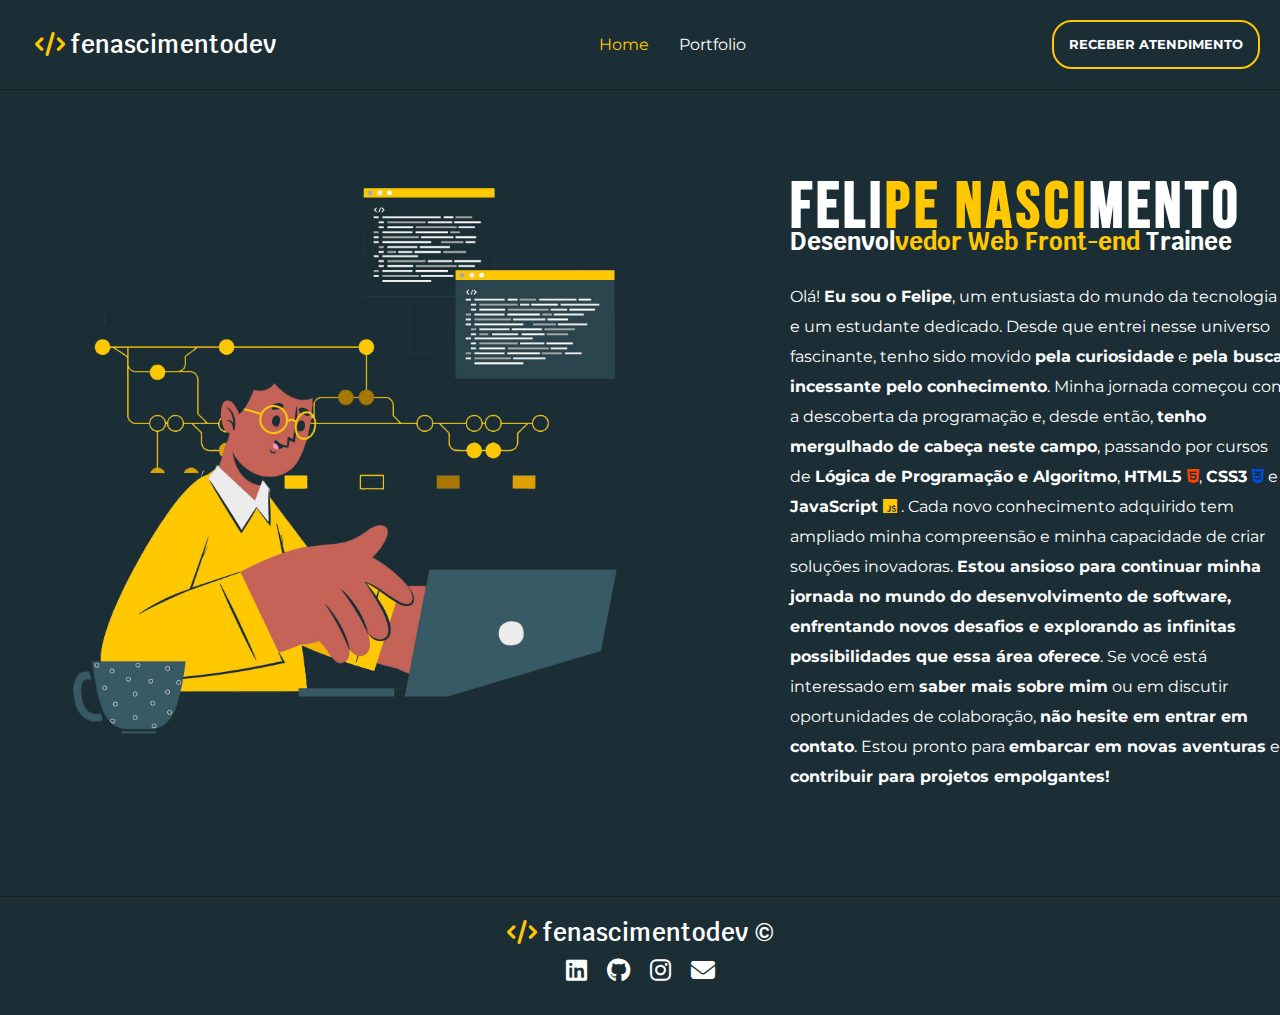
<file: index.html>
<!DOCTYPE html>
<html lang="pt-br">
<head>
    <meta charset="UTF-8">
    <meta name="viewport" content="width=device-width, initial-scale=1.0">
    <title>Home | fenascimentodev</title>
    <link rel="stylesheet" href="estilo/style.css">
    <link rel="stylesheet" href="estilo/media-style.css">
    <link rel="stylesheet" href="https://cdnjs.cloudflare.com/ajax/libs/font-awesome/6.1.0/css/all.min.css">
    <link rel="shortcut icon" href="code-yellow.ico" type="image/x-icon">
</head>
<body>

    <!--CABEÇALHO/MENU-->

    <header class="header">
        <a class="logo" href="index.html"><i id="icon-logo" class="fa-solid fa-code"></i> fenascimentodev</a>

        <nav class="nav">
            <ul class="nav-menu">
                <li><a href="index.html" style="color: var(--yellow);">Home</a></li>
                <li><a href="portfolio.html">Portfolio</a></li>
            </ul>

            <div class="hamburguer">
                <span class="bar"></span>
                <span class="bar"></span>
                <span class="bar"></span>
            </div>
        </nav>

        <a class="btn" href="https://api.whatsapp.com/send?phone=5511990096684&text=Ol%C3%A1,%20Felipe!%20Gostaria%20de%20receber%20atendimento.%0AAguardo%20resposta!" target="_blank" rel="external"><strong>RECEBER ATENDIMENTO</strong></a>
    </header>

    <!--CONTEÚDO PRINCIPAL-->

    <main class="main">
        <section class="section-main">

            <a class="btn-none" href="https://api.whatsapp.com/send?phone=5511990096684&text=Ol%C3%A1,%20Felipe!%20Gostaria%20de%20receber%20atendimento.%0AAguardo%20resposta!" target="_blank" rel="external"><strong>RECEBER ATENDIMENTO</strong></a>

            <div class="illustration">
                <img class="illustration" src="imagens/developer-illustration.png" alt="Ilustração de um desenvolvedor web">
            </div>

            <div class="infos">
                <h1>Feli<span>pe Nasci</span>mento</h1>
                <h2>Desenvol<span>vedor Web Front-end</span> Trainee</h2>
                <div class="tracado"></div>
                <p>Olá! <strong>Eu sou o Felipe</strong>, um entusiasta do mundo da tecnologia e um estudante dedicado. Desde que entrei 
                    nesse universo fascinante, tenho sido movido <strong>pela curiosidade</strong> e <strong>pela busca incessante pelo 
                    conhecimento</strong>.
                    Minha jornada começou com a descoberta da programação e, desde então, 
                    <strong>tenho mergulhado de cabeça neste campo</strong>, passando por cursos de 
                    <strong>Lógica de Programação e Algoritmo</strong>, <strong>HTML5 <i id="icon-html" class="fa-brands fa-html5"></i></strong>, <strong>CSS3 <i id="icon-css" class="fa-brands fa-css3-alt"></i></strong> e 
                    <strong>JavaScript <i id="icon-js" class="fa-brands fa-js"></i></strong> . Cada novo conhecimento adquirido tem ampliado minha compreensão e minha capacidade 
                    de criar soluções inovadoras.                    
                    <strong>Estou ansioso para continuar minha jornada no mundo do desenvolvimento de software, enfrentando novos 
                    desafios e explorando as infinitas possibilidades que essa área oferece</strong>. Se você está interessado 
                    em <strong>saber mais sobre mim</strong> ou em discutir oportunidades de colaboração, <strong>não hesite em entrar 
                    em contato</strong>.                    
                    Estou pronto para <strong>embarcar em novas aventuras</strong> e <strong>contribuir para projetos empolgantes!</strong></p>
            </div>
        </section>
    </main>

    <!--RODAPÉ-->

    <footer class="footer">
        <a class="logo" href="index.html"><i id="icon-logo" class="fa-solid fa-code"></i> fenascimentodev ©</a>
        
        <div class="redes-sociais">
            <abbr title="Linkedin"><a href="https://www.linkedin.com/in/fenascimentodeveloper/" target="_blank" rel="external"><i id="linkedin-icon" class="fa-brands fa-linkedin"></i></a></abbr>
            <abbr title="Github"><a href="https://github.com/fenascimentodev" target="_blank" rel="external"><i id="github-icon" class="fa-brands fa-github"></i></a></abbr>
            <abbr title="Instagram"><a href="https://www.instagram.com/felipenascimentodev/" target="_blank" rel="external"><i id="instagram-icon" class="fa-brands fa-instagram"></i></a></abbr>
            <abbr title="Enviar e-mail"><a href="mailto:felipenascimentotech99@gmail.com"><i id="email-icon" class="fa-solid fa-envelope"></i></a></abbr>
        </div>
    </footer>

    <!--JAVASCRIPT-->
    <script src="js/script.js"></script>
</body>
</html>
</file>
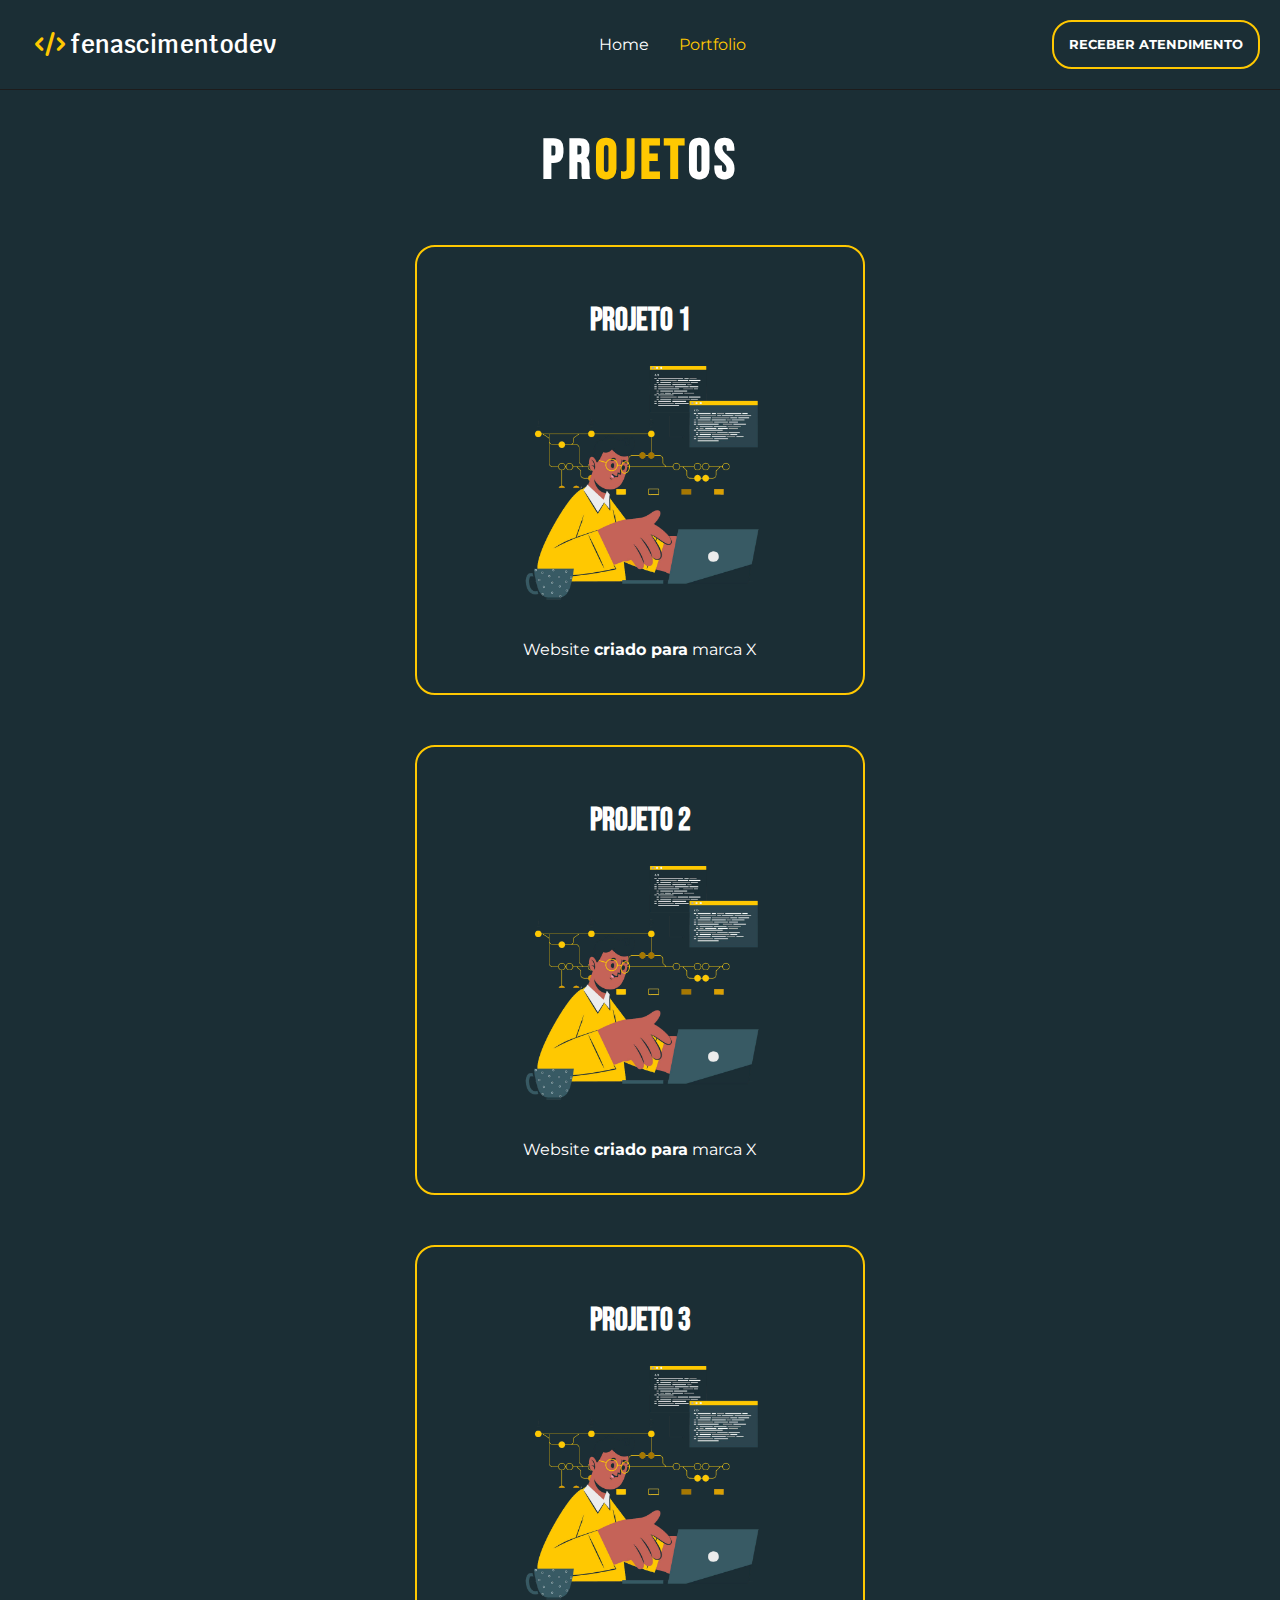
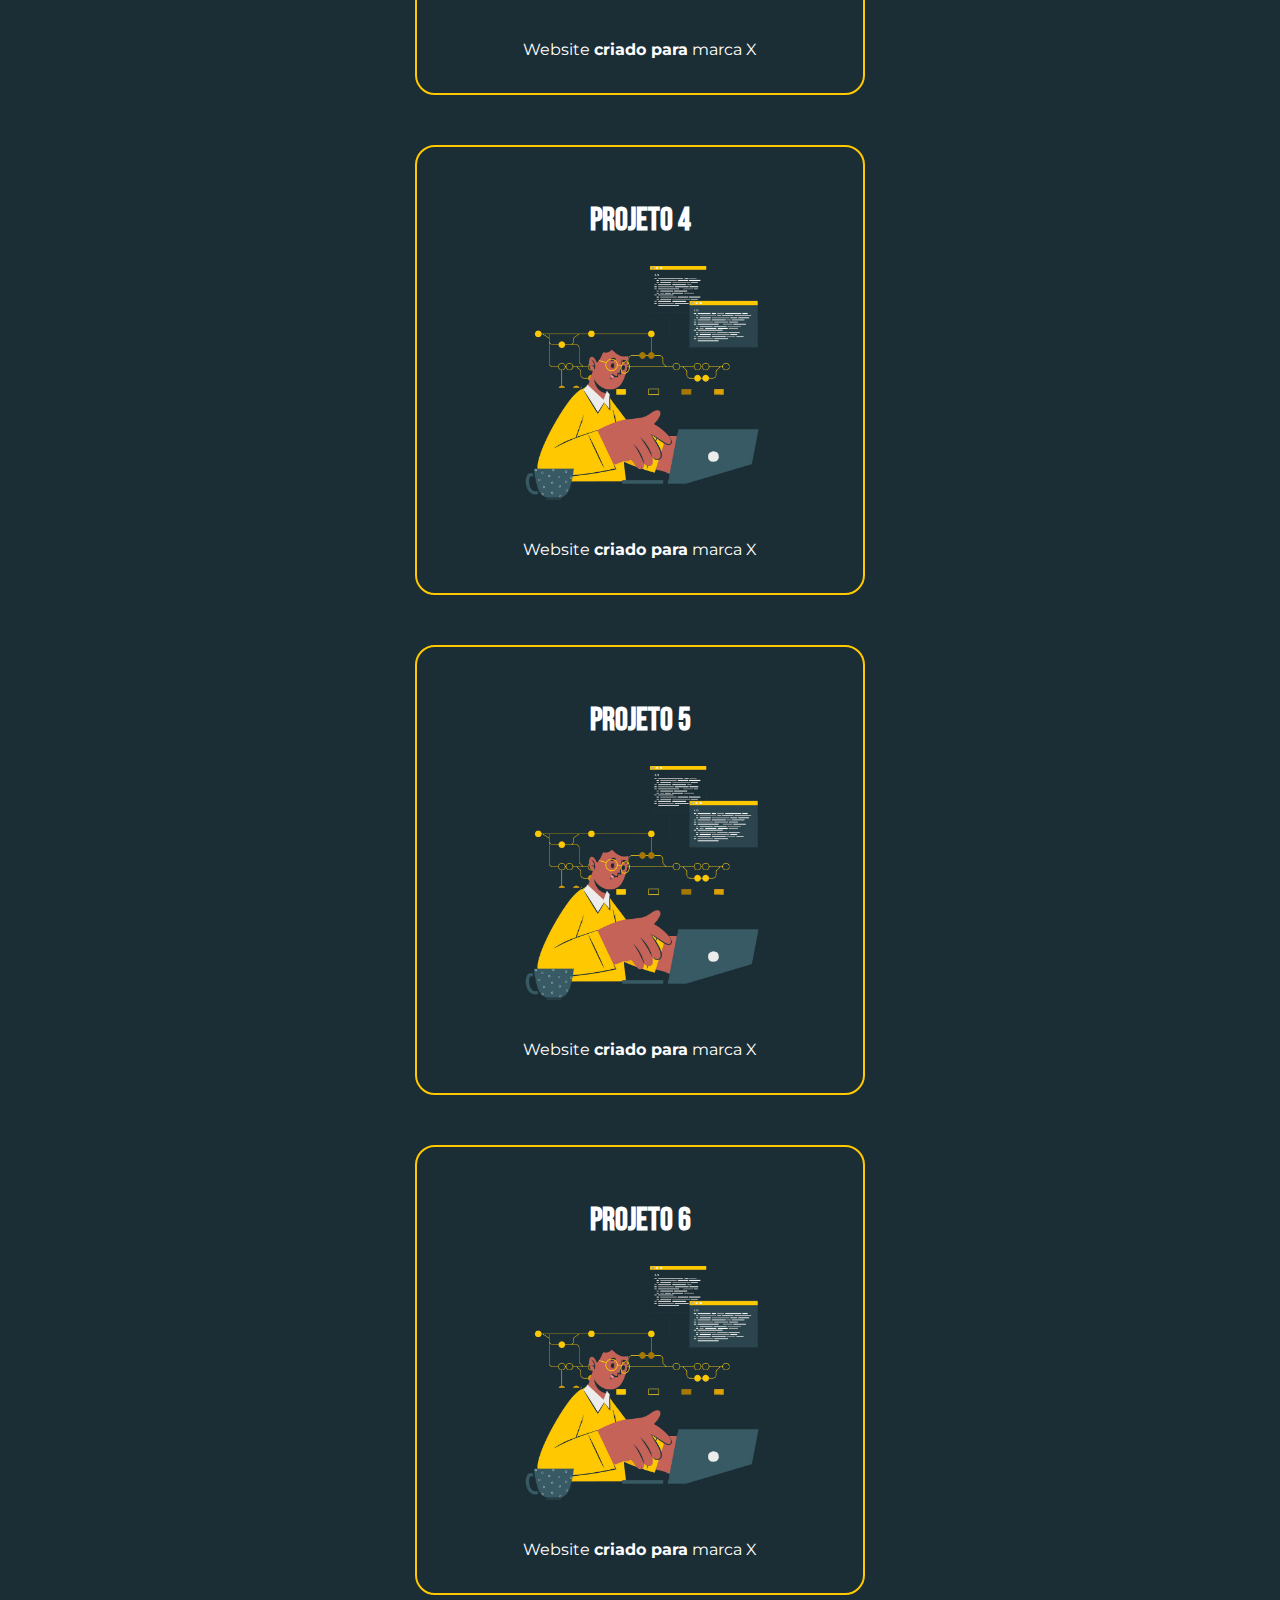
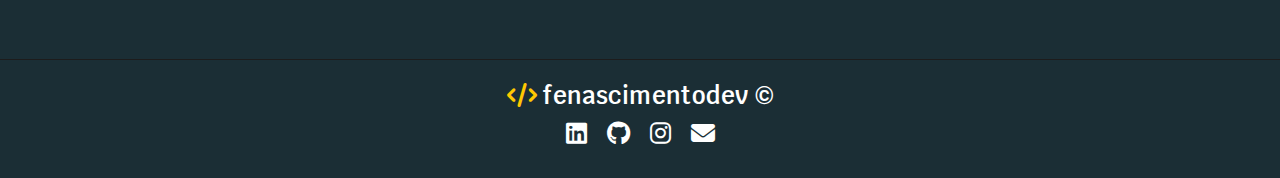
<file: portfolio.html>
<!DOCTYPE html>
<html lang="pt-br">
<head>
    <meta charset="UTF-8">
    <meta name="viewport" content="width=device-width, initial-scale=1.0">
    <title>Portfolio | fenascimentodev</title>
    <link rel="stylesheet" href="estilo/style-portfolio.css">
    <link rel="stylesheet" href="estilo/media-style-portfolio.css">
    <link rel="stylesheet" href="https://cdnjs.cloudflare.com/ajax/libs/font-awesome/6.1.0/css/all.min.css">
    <link rel="shortcut icon" href="code-yellow.ico" type="image/x-icon">
</head>
<body>
    <!--CABEÇALHO/MENU-->

    <header class="header">
        <a class="logo" href="index.html"><i id="icon-logo" class="fa-solid fa-code"></i> fenascimentodev</a>

        <nav class="nav">
            <ul class="nav-menu">
                <li><a href="index.html" target="_self" >Home</a></li>
                <li><a href="portfolio.html" target="_self" style="color: var(--yellow);">Portfolio</a></li>
            </ul>

            <div class="hamburguer">
                <span class="bar"></span>
                <span class="bar"></span>
                <span class="bar"></span>
            </div>
        </nav>

        <a class="btn" href="https://api.whatsapp.com/send?phone=5511990096684&text=Ol%C3%A1,%20Felipe!%20Gostaria%20de%20receber%20atendimento.%0AAguardo%20resposta!" target="_blank" rel="external"><strong>RECEBER ATENDIMENTO</strong></a>
    </header>

    <!--CONTEÚDO PRINCIPAL -->

    <main class="main">
        <section class="container">

            <h1 class="h1-principal">PR<span>OJET</span>OS</h1>

            <div class="bloco">
                <h1 class="h1-projeto">Projeto 1</h1>
                <img class="img-portfolio" src="imagens/developer-illustration.png" alt="">
                <p>Website <strong>criado para</strong> marca X</p>
            </div>
            <div class="bloco">
                <h1 class="h1-projeto">Projeto 2</h1>
                <img class="img-portfolio" src="imagens/developer-illustration.png" alt="">
                <p>Website <strong>criado para</strong> marca X</p>
            </div>
            <div class="bloco">
                <h1 class="h1-projeto">Projeto 3</h1>
                <img class="img-portfolio" src="imagens/developer-illustration.png" alt="">
                <p>Website <strong>criado para</strong> marca X</p>
            </div>
            <div class="bloco">
                <h1 class="h1-projeto">Projeto 4</h1>
                <img class="img-portfolio" src="imagens/developer-illustration.png" alt="">
                <p>Website <strong>criado para</strong> marca X</p>
            </div>
            <div class="bloco">
                <h1 class="h1-projeto">Projeto 5</h1>
                <img class="img-portfolio" src="imagens/developer-illustration.png" alt="">
                <p>Website <strong>criado para</strong> marca X</p>
            </div>
            <div class="bloco">
                <h1 class="h1-projeto">Projeto 6</h1>
                <img class="img-portfolio" src="imagens/developer-illustration.png" alt="">
                <p>Website <strong>criado para</strong> marca X</p>
            </div>

        <a class="btn-none" href="https://api.whatsapp.com/send?phone=5511990096684&text=Ol%C3%A1,%20Felipe!%20Gostaria%20de%20receber%20atendimento.%0AAguardo%20resposta!" target="_blank" rel="external"><strong>RECEBER ATENDIMENTO</strong></a>
    </main>

    <!--RODAPÉ-->

    <footer class="footer">
        <a class="logo" href="index.html"><i id="icon-logo" class="fa-solid fa-code"></i> fenascimentodev ©</a>
        
        <div class="redes-sociais">
            <abbr title="Linkedin"><a href="https://www.linkedin.com/in/fenascimentodeveloper/" target="_blank" rel="external"><i id="linkedin-icon" class="fa-brands fa-linkedin"></i></a></abbr>
            <abbr title="Github"><a href="https://github.com/fenascimentodev" target="_blank" rel="external"><i id="github-icon" class="fa-brands fa-github"></i></a></abbr>
            <abbr title="Instagram"><a href="https://www.instagram.com/fenascimentodev/" target="_blank" rel="external"><i id="instagram-icon" class="fa-brands fa-instagram"></i></a></abbr>
            <abbr title="Enviar e-mail"><a href="mailto:felipenascimentotech99@gmail.com"><i id="email-icon" class="fa-solid fa-envelope"></i></a></abbr>
        </div>
    </footer>

    <!--JAVASCRIPT-->
    <script src="js/script.js"></script>
    
</body>
</html>
</file>
<file: estilo/style.css>
@charset "UTF-8";

@import url('https://fonts.googleapis.com/css2?family=Bebas+Neue&display=swap');

@import url('https://fonts.googleapis.com/css2?family=Montserrat:ital,wght@0,100..900;1,100..900&display=swap');

@import url('https://fonts.googleapis.com/css2?family=Averia+Serif+Libre:ital,wght@0,300;0,400;0,700;1,300;1,400;1,700&family=Krub:ital,wght@0,200;0,300;0,400;0,500;0,600;0,700;1,200;1,300;1,400;1,500;1,600;1,700&display=swap');

* {
    margin: 0;
    padding: 0;
    box-sizing: border-box;    
}

:root {
    --white: #ffffff;
    --yellow: #ffc801;
    --bg: #1b2e35;
    --font-krub: 'Krub';
    --font-montserrat: 'Montserrat';
    --font-bebas: 'Bebas Neue';
}

::-webkit-scrollbar {
    background-color: var(--bg);
    width: 5px;
}

::-webkit-scrollbar-thumb {
    background-color: var(--yellow);
}



body, html {
    background-color: var(--bg);
    width: 100%;
}

/* HEADER */

.header { /* CONTAINER HEADER */
    width: 100%;
    height: 10%;
    top: 0;
    background-color: var(--bg);
    border-bottom: 1px solid #1d1c1c;
    display: flex;
    justify-content: space-between;
    align-items: center;
    padding: 10px 20px;
    position: fixed;
}

header .logo { /* LOGO */
    font-family: var(--font-krub);
    font-weight: 600;
    font-size: 1.5rem;
}

header #icon-logo { /* ICON LOGO */
    color: var(--yellow);
}

.nav { /* MENU CENTRAL */
    font-family: "Montserrat", sans-serif;
}

.nav .nav-menu { /* LISTA MENU CENTRAL */
    display: flex;
    list-style: none;

}

.nav a {
    font-size: 1rem;
}

.nav .nav-menu li a:hover { /* HOVER LISTA */
    color: var(--yellow);
}

.nav .nav-menu li a:focus { /* FOCUS LISTA */
    color: var(--yellow);
}

.hamburguer {
    display: none;
    cursor: pointer;
}

.bar {
    display: block;
    width: 28px;
    height: 3px;
    border-radius: 2px;
    margin: 5px auto;
    background-color: var(--white);
    transition: all 0.3s ease-in-out;
}

header .btn { /* BOTÃO */
    font-family: "Montserrat", sans-serif;
    border: 2px solid var(--yellow);
    border-radius: 20px;
}

header .btn:hover { /* HOVER BOTÃO  */
    background-color: var(--yellow);
}

header a { /* LINKS HEADER */
    color: var(--white);
    text-decoration: none;
    padding: 15px;
    font-size: .8rem;
    transition: all 0.5s;
}

/* MAIN */

.main {
    height: 100%;
}

.main .section-main { /* SECTION MAIN */
    display: flex;
    align-items: center;
    justify-content: center;
    margin-top: 10%;
    margin-bottom: 5%;
    gap: 100px;
    overflow: hidden;
}

.btn-none {
    display: none;
}

.illustration { /* ILUSTRAÇÃO AMARELA*/
    width:700px;
}

.infos { /* TEXTOS MAIN */
    width: 500px;
    color: var(--white);
    font-family: var(--font-montserrat);
}

span { /* TEXTO AMARELO DESTACADO NO TITULO */
    color: var(--yellow);
}

.infos h1 { /* H1 MAIN */
    font-family: var(--font-bebas);
    letter-spacing: 4px;
    font-size:4rem;
    font-weight: bold;
}

.infos h2 { /* H2 MAIN */
    font-family: var(--font-krub);
    font-size: 1.5rem;
    margin-top: -20px;
}

.tracado {
    width: 900px;
    color: var(--yellow);
    height: 5px;
}

.infos p { /* PARÁGRAFO MAIN */
    font-size: 1rem;
    margin-top: 20px;
    line-height: 30px;
}

#icon-html {
    color: orangered;
}

#icon-css {
    color: #004AE1;
}

#icon-js {
    color: var(--yellow);
}

/* RODAPÉ */

.footer { /* RODAPÉ CONTAINER */
    background-color: var(--bg);
    border-top: 1px solid #1d1c1c;
    display: flex;
    flex-direction: column;
    align-items: center;
    justify-content: center;
    padding: 20px 0;
    height: 20%;
}

footer .logo { /* RODAPÉ LOGO */
    font-family: var(--font-krub);
    font-weight: 600;
    font-size: 1.5rem;
}

footer #icon-logo { /* ICON LOGO */ 
    color: var(--yellow);
}


.footer a { /* LINKS FOOTER */
    color: var(--white);
    text-decoration: none;
    transition: all 0.5s;
}

.footer .redes-sociais a:hover { /* FOOTER HOVER */ 
    color: var(--yellow);
}

footer .redes-sociais {
    display: flex;
    flex-direction: row;
    padding: 10px;
    gap: 20px;
    font-size: 1.5rem;
}
</file>
<file: estilo/media-style.css>
@charset "UTF-8";

@import url('https://fonts.googleapis.com/css2?family=Bebas+Neue&display=swap');

@import url('https://fonts.googleapis.com/css2?family=Montserrat:ital,wght@0,100..900;1,100..900&display=swap');

@import url('https://fonts.googleapis.com/css2?family=Averia+Serif+Libre:ital,wght@0,300;0,400;0,700;1,300;1,400;1,700&family=Krub:ital,wght@0,200;0,300;0,400;0,500;0,600;0,700;1,200;1,300;1,400;1,500;1,600;1,700&display=swap');

    :root {
        --white: #ffffff;
        --yellow: #ffc801;
        --bg: #1b2e35;
        --font-krub: 'Krub', sans-serif;
        --font-montserrat: 'Montserrat', sans-serif;
        --font-bebas: 'Bebas Neue', sans-serif;
    }

    @media screen and (max-width: 1200px) {

        .header {
            height: 10%;
        }

        .header .logo {
            font-size: 1.5rem;
        }

        .header a {
            font-size: .8rem;
        }

        .nav a {
            font-size: 1rem;
        }
        
        .infos {
            width: 450px;
        }

        .main h1 {
            font-size: 3rem;
        }

        .main h2 {
            font-size: 1.2rem;
            padding: 5px 0;
        }

        .main p {
            font-size: .8rem;
        }
        .illustration {
            width: 500px;
        }
    }

    @media screen and (max-width: 1024px) {
        /* HEADER MOBILE*/
    .header .btn {
        display: none;
    }

    .header {
        height: 7%;
    }

    .header .logo {
        font-size: 1.2rem;
    }

    .header a {
        font-size: .8rem;
    }

    /* MENU HAMBURGUER */

    .hamburguer {
        display: block;
        cursor: pointer;
    }

    .hamburguer.active .bar:nth-child(2) {
        opacity: 0;
    }

    .hamburguer.active .bar:nth-child(1) {
        transform: translateY(8px) rotate(45deg);
    }

    .hamburguer.active .bar:nth-child(3) {
        transform: translateY(-8px) rotate(-45deg);
    }

    .nav-menu {
        display: flex;
        flex-direction: column;
        justify-content: center;
        align-items: center;
        text-align: center;  
        position: fixed;
        left: -100%;
        gap: 30px;
        padding-bottom: 10px;
        border-bottom: 1px solid #1d2020;
        border-radius: 0 0 30px 0;
        background-color: var(--bg);      
        width: 100%;
        height: 25%;
        transition: 0.3s;
        }

    .nav a {
        margin: 16px 0;
        font-size: 1.2rem;
    }

    .nav-menu.active {
        left: 0;
    }

    /* FIM MENU HAMBURGUER */

    /* MAIN MOBILE*/

    .main .section-main {
        display: flex;
        flex-direction: column-reverse;
    }

    .infos {
        text-align: center;
        width: 500px;
    }

    .main .section-main .infos h1 {
        font-size: 2.5rem;
    }

    .main .section-main .infos h2 {
        font-size: 1rem;
    }

    .main .section-main .infos p {
        font-size: 1rem;
    }

    .illustration {
        width: 500px;
        margin-bottom: -30px;
    }

    .btn-none { /* BOTÃO RECEBER ATENDIMENTO */
        display: block;
        font-family: "Montserrat", sans-serif;
        border: 2px solid var(--yellow);
        border-radius: 20px;
        margin-bottom: 5%;
    }
    
    .btn-none:hover { /* HOVER BOTÃO  */
        background-color: var(--yellow);
    }
    
    main  a { /* LINKS */
        color: var(--white);
        text-decoration: none;
        padding: 25px;
        transition: all 0.5s;
    }

    /* FOOTER */

    footer a {
        font-size: .8rem;
    }

    footer .logo {
        font-size: 1.2rem;
    }

    footer .redes-sociais {
        display: flex;
        gap: 10px;
        margin-top: -15px;
    }

    }

@media screen and (max-width: 768px) {
    /* HEADER MOBILE*/
    .header .btn {
        display: none;
    }

    .header {
        height: 6%;
    }

    .header .logo {
        font-size: 1rem;
    }

    .header a {
        font-size: 1.2rem;
    }

    /* MENU HAMBURGUER */

    .hamburguer {
        display: block;
        cursor: pointer;
    }

    .hamburguer.active .bar:nth-child(2) {
        opacity: 0;
    }

    .hamburguer.active .bar:nth-child(1) {
        transform: translateY(8px) rotate(45deg);
    }

    .hamburguer.active .bar:nth-child(3) {
        transform: translateY(-8px) rotate(-45deg);
    }

    .nav-menu {
        display: flex;
        flex-direction: column;
        justify-content: center;
        align-items: center;
        text-align: center;  
        position: fixed;
        left: -100%;
        gap: 30px;
        padding-bottom: 10px;
        border-bottom: 1px solid #1d2020;
        border-radius: 0 0 30px 0;
        background-color: var(--bg);      
        width: 100%;
        height: 25%;
        transition: 0.3s;
        }

    .nav a {
        margin: 16px 0;
        font-size: 1rem;
    }

    .nav-menu.active {
        left: 0;
    }

    /* FIM MENU HAMBURGUER */

    /* MAIN MOBILE*/

    .main .section-main {
        display: flex;
        flex-direction: column-reverse;

    }

    .infos {
        text-align: center;
        width: 350px;
    }

    .main .section-main .infos h1 {
        font-size: 2rem;
        margin-top: 50px;
    }

    .main .section-main .infos h2 {
        font-size: .8rem;
        padding: 10px 0;
    }

    .main .section-main .infos p {
        font-size: .8rem;
    }

    .illustration {
        width: 400px;
        margin-bottom: -30px;
    }

    .btn-none { /* BOTÃO RECEBER ATENDIMENTO */
        display: block;
        font-family: "Montserrat", sans-serif;
        border: 2px solid var(--yellow);
        border-radius: 20px;
        margin-bottom: 5%;
    }
    
    .btn-none:hover { /* HOVER BOTÃO  */
        background-color: var(--yellow);
    }
    
    main  a { /* LINKS */
        color: var(--white);
        text-decoration: none;
        padding: 15px;
        transition: all 0.5s;
    }

    /* FOOTER */

    footer a {
        font-size: .6rem;
    }

    footer .logo {
        font-size: 1rem;
    }

    footer .redes-sociais {
        display: flex;
        margin-top: -20px;
        gap: 10px;
    }
}
</file>
<file: estilo/style-portfolio.css>
@charset "UTF-8";

@import url('https://fonts.googleapis.com/css2?family=Bebas+Neue&display=swap');

@import url('https://fonts.googleapis.com/css2?family=Montserrat:ital,wght@0,100..900;1,100..900&display=swap');

@import url('https://fonts.googleapis.com/css2?family=Averia+Serif+Libre:ital,wght@0,300;0,400;0,700;1,300;1,400;1,700&family=Krub:ital,wght@0,200;0,300;0,400;0,500;0,600;0,700;1,200;1,300;1,400;1,500;1,600;1,700&display=swap');

* {
    margin: 0;
    padding: 0;
    box-sizing: border-box;    
}

:root {
    --white: #ffffff;
    --yellow: #ffc801;
    --bg: #1b2e35;
    --font-krub: 'Krub', sans-serif;
    --font-montserrat: 'Montserrat';
    --font-bebas: 'Bebas Neue';
}

::-webkit-scrollbar {
    background-color: var(--bg);
    width: 5px;
}

::-webkit-scrollbar-thumb {
    background-color: var(--yellow);
}

body, html {
    background-color: var(--bg);
    width: 100%;
}

/* HEADER */

.header { /* CONTAINER HEADER */
    width: 100%;
    height: 10%;
    top: 0;
    background-color: var(--bg);
    border-bottom: 1px solid #1d1c1c;
    display: flex;
    justify-content: space-between;
    align-items: center;
    padding: 10px 20px;
    position: fixed;
}

header .logo { /* LOGO */
    font-family: var(--font-krub);
    font-weight: 600;
    font-size: 1.5rem;
}

header #icon-logo { /* ICON LOGO */
    color: var(--yellow);
}

.nav { /* MENU CENTRAL */
    font-family: "Montserrat", sans-serif;
}

.nav .nav-menu { /* LISTA MENU CENTRAL */
    display: flex;
    list-style: none;

}

.nav a {
    font-size: 1rem;
}

.nav .nav-menu li a:hover { /* HOVER LISTA */
    color: var(--yellow);
}

.nav .nav-menu li a:focus { /* FOCUS LISTA */
    color: var(--yellow);
}

.hamburguer {
    display: none;
    cursor: pointer;
}

.bar {
    display: block;
    width: 28px;
    height: 3px;
    border-radius: 2px;
    margin: 5px auto;
    background-color: var(--white);
    transition: all 0.3s ease-in-out;
}

header .btn { /* BOTÃO */
    font-family: "Montserrat", sans-serif;
    border: 2px solid var(--yellow);
    border-radius: 20px;
}

header .btn:hover { /* HOVER BOTÃO  */
    background-color: var(--yellow);
}

header a { /* LINKS HEADER */
    color: var(--white);
    text-decoration: none;
    padding: 15px;
    font-size: .8rem;
    transition: all 0.5s;
}

/* MAIN PAGE PORTFOLIO */

.container {
    display: flex;
    flex-direction: column;
    align-items: center;
    justify-content: center;
    width: 100%;
    height: 70%;
    margin-top: 10%;
    gap: 50px;
    margin-bottom: 5%;
}

.h1-principal { /* H1 PORTFOLIO */
    font-family: var(--font-bebas);
    letter-spacing: 4px;
    font-size:3.5rem;
    font-weight: bold;
    color: var(--white);
}

span { /* TEXTO AMARELO DESTACADO NO TITULO */
    color: var(--yellow);
} 

.bloco {
    display: flex;
    flex-direction: column;
    align-items: center;
    justify-content: center;
    background-color: var(--bg);
    width: 450px;
    height: 450px;
    border: 2px solid var(--yellow);
    color: var(--white);
    border-radius: 20px;

}

.bloco h1 {
    text-align: center;
    margin-top: 20px;
    font-family: var(--font-bebas);
    font-size: 2rem;
}

img {
    width: 300px;
    
}

p {
    text-align: center;
    font-family: var(--font-montserrat);
    font-size: 1rem;
}

.btn-none {
    display: none;
}

/* RODAPÉ */

.footer { /* RODAPÉ CONTAINER */
    background-color: var(--bg);
    border-top: 1px solid #1d1c1c;
    display: flex;
    flex-direction: column;
    align-items: center;
    justify-content: center;
    padding: 20px 0;
}

footer .logo { /* RODAPÉ LOGO */
    font-family: var(--font-krub);
    font-weight: 600;
    font-size: 1.5rem;
}

footer #icon-logo { /* ICON LOGO */ 
    color: var(--yellow);
}


.footer a { /* LINKS FOOTER */
    color: var(--white);
    text-decoration: none;
    transition: all 0.5s;
}

.footer .redes-sociais a:hover { /* FOOTER HOVER */ 
    color: var(--yellow);
}

footer .redes-sociais {
    display: flex;
    flex-direction: row;
    padding: 10px;
    gap: 20px;
    font-size: 1.5rem;
}
</file>
<file: estilo/media-style-portfolio.css>
@charset "UTF-8";

@import url('https://fonts.googleapis.com/css2?family=Bebas+Neue&display=swap');

@import url('https://fonts.googleapis.com/css2?family=Montserrat:ital,wght@0,100..900;1,100..900&display=swap');

@import url('https://fonts.googleapis.com/css2?family=Averia+Serif+Libre:ital,wght@0,300;0,400;0,700;1,300;1,400;1,700&family=Krub:ital,wght@0,200;0,300;0,400;0,500;0,600;0,700;1,200;1,300;1,400;1,500;1,600;1,700&display=swap');

    :root {
        --white: #ffffff;
        --yellow: #ffc801;
        --bg: #1b2e35;
        --font-krub: 'Krub', sans-serif;
        --font-montserrat: 'Montserrat';
        --font-bebas: 'Bebas Neue';
    }

    @media screen and (max-width: 1200px) {

        /* HEADER */
        .header {
            height: 10%;
        }

        .header .logo {
            font-size: 1.5rem;
        }

        .nav a {
            font-size: 1rem;
            padding: 15px;
        }

        /* MAIN */

        .main .container .bloco {            
            width: 400px;
            height: 400px;
            overflow: hidden;
            margin-top: 0;
        }

        .h1-principal { /* H1 PORTFOLIO */
            font-family: var(--font-bebas);
            letter-spacing: 4px;
            font-size:3rem;
            font-weight: bold;
            color: var(--white);
            margin-top: 20px;
        }
    
        .main .h1-projeto {
            font-size: 2rem;
        }
    
        .main img {
            width: 250px;
        }

        .main p {
            font-size: 1rem;
        }
    }

    @media screen and (max-width: 1024px) {
            /* HEADER MOBILE*/
    .header .btn {
        display: none;
    }

    .header {
        height: 7%;
    }

    .header .logo {
        font-size: 1.2rem;
    }

    .header a {
        font-size: .8rem;
    }

    /* MENU HAMBURGUER */

    .hamburguer {
        display: block;
        cursor: pointer;
    }

    .hamburguer.active .bar:nth-child(2) {
    opacity: 0;
    }

    .hamburguer.active .bar:nth-child(1) {
    transform: translateY(8px) rotate(45deg);
    }

.hamburguer.active .bar:nth-child(3) {
    transform: translateY(-8px) rotate(-45deg);
    }

    .nav-menu {
    display: flex;
    flex-direction: column;
    justify-content: center;
    align-items: center;
    text-align: center;  
    position: fixed;
    left: -100%;
    gap: 30px;
    padding-bottom: 10px;
    border-bottom: 1px solid #1d2020;
    border-radius: 0 0 30px 0;
    background-color: var(--bg);      
    width: 100%;
    height: 25%;
    transition: 0.3s;
    }

    .nav a {
    margin: 16px 0;
    font-size: 1.2rem;
    }

    .nav-menu.active {
    left: 0;
    }

/* FIM MENU HAMBURGUER */

    /* MAIN */

    .main .container .bloco {            
        width: 350px;
        height: 350px;
    }

    .h1-principal { /* H1 PORTFOLIO */
        font-family: var(--font-bebas);
        letter-spacing: 4px;
        font-size:2.5rem;
        font-weight: bold;
        color: var(--white);
        margin-top: 20px;
    }

    .main .h1-projeto {
        font-size: 1.5rem;
    }

    .main img {
        width: 200px;
    }

    .main p {
        font-size: .8rem;
    }

    /* FOOTER */

    footer a {
        font-size: .8rem;
    }

    footer .logo {
        font-size: 1.2rem;
    }

    footer .redes-sociais {
        display: flex;
        gap: 10px;
        margin-top: -15px;
    }
    }

    @media screen and (max-width: 768px) {
        /* HEADER MOBILE*/
    .header .btn {
        display: none;
    }

    .header {
        height: 6%;
    }

    .header .logo {
        font-size: 1rem;
    }

    .header a {
        font-size: 1.2rem;
    }

    /* MENU HAMBURGUER */

    .hamburguer {
        display: block;
        cursor: pointer;
    }

    .hamburguer.active .bar:nth-child(2) {
    opacity: 0;
    }

    .hamburguer.active .bar:nth-child(1) {
    transform: translateY(8px) rotate(45deg);
    }

.hamburguer.active .bar:nth-child(3) {
    transform: translateY(-8px) rotate(-45deg);
    }

    .nav-menu {
    display: flex;
    flex-direction: column;
    justify-content: center;
    align-items: center;
    text-align: center;  
    position: fixed;
    left: -100%;
    gap: 30px;
    padding-bottom: 10px;
    border-bottom: 1px solid #1d2020;
    border-radius: 0 0 30px 0;
    background-color: var(--bg);      
    width: 100%;
    height: 25%;
    transition: 0.3s;
    }

    .nav a {
    margin: 16px 0;
    font-size: 1rem;
    }

    .nav-menu.active {
    left: 0;
    }

/* FIM MENU HAMBURGUER */

    /* MAIN */

    .main .container .bloco {
        width: 300px;
        height: 300px;
        overflow: hidden;
    }

    .h1-principal { /* H1 PORTFOLIO */
        font-family: var(--font-bebas);
        letter-spacing: 4px;
        font-size:2rem;
        font-weight: bold;
        color: var(--white);
        margin-top: 20px;
    }

    .main .h1-projeto {
        font-size: 1rem;
    }

    .main img {
        width: 200px;
    }

    .main p {
        font-size: .6rem;
    }

    /* FOOTER */

    .footer {
        margin-top: 110px;
    }

    footer a {
        font-size: .6rem;
    }

    footer .logo {
        font-size: 1rem;
    }

    footer .redes-sociais {
        display: flex;
        margin-top: -20px;
        gap: 10px;
    }
    }
</file>
